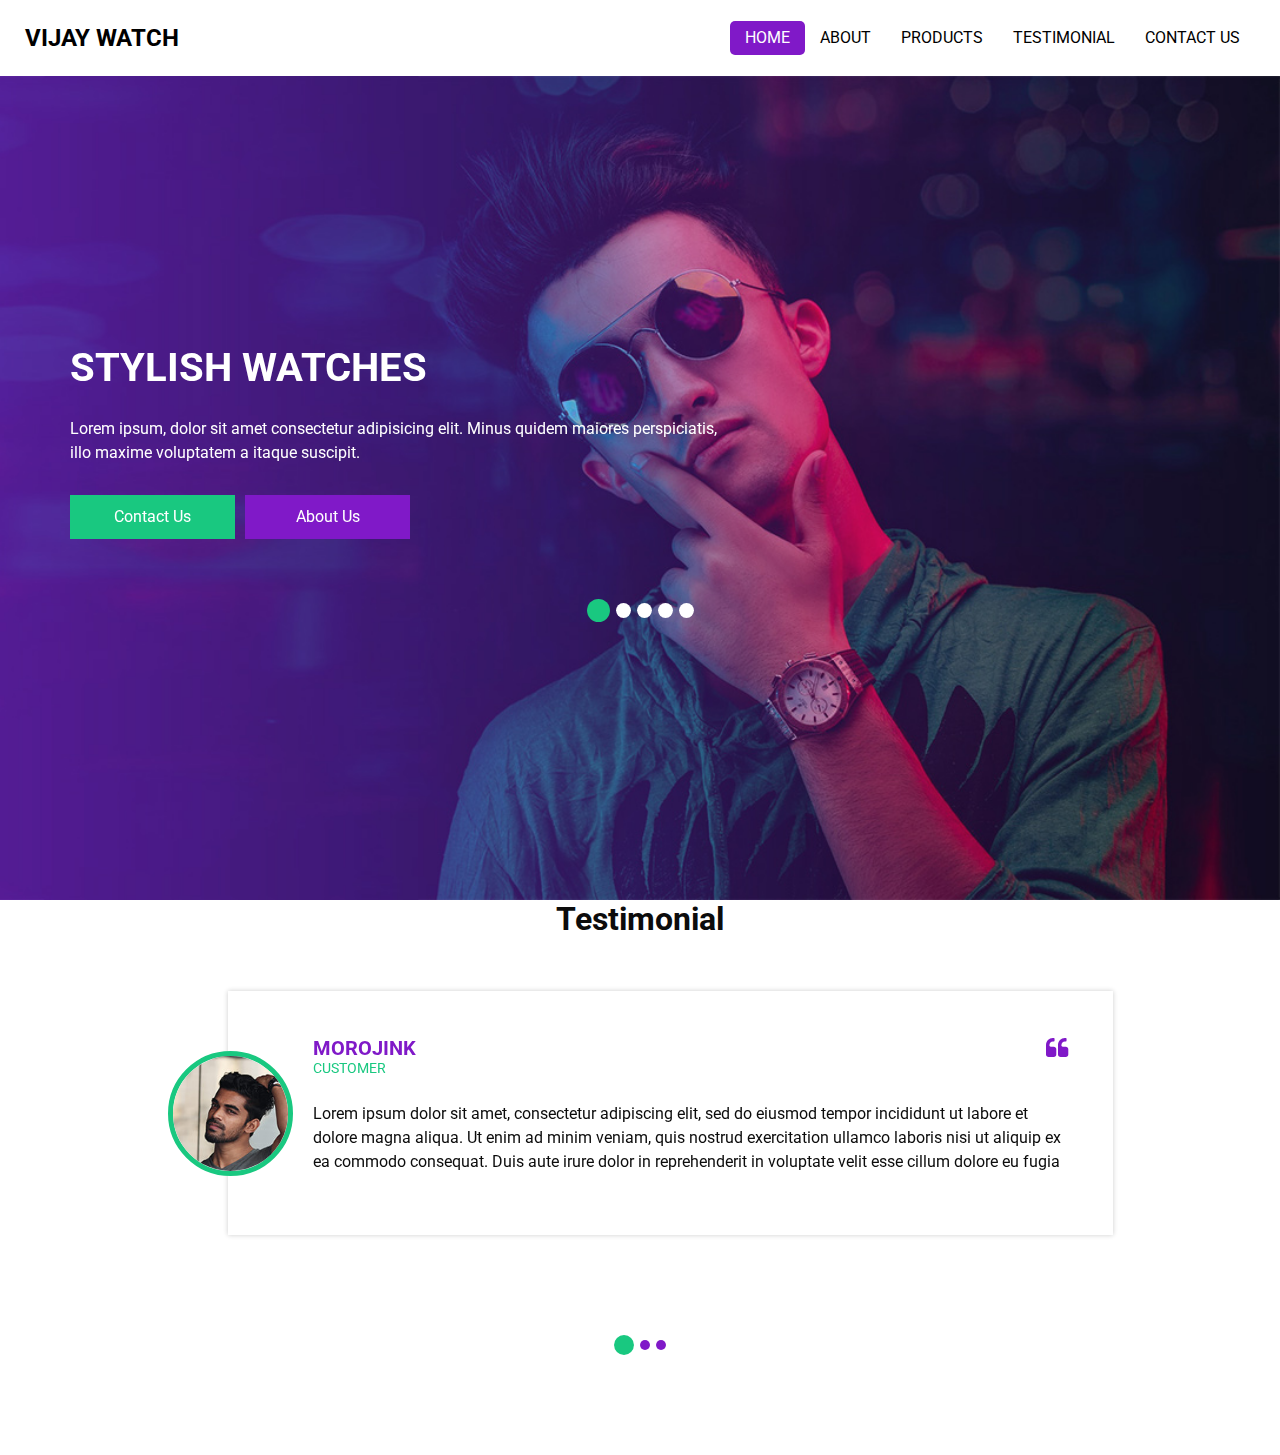
<file: index.html>
<!DOCTYPE html>
<html>
  <head>
    <meta charset="utf-8" />
    <meta http-equiv="X-UA-Compatible" content="IE=edge" />
    <meta
      name="viewport"
      content="width=device-width, initial-scale=1, shrink-to-fit=no"
    />
    <link rel="icon" href="images/fevicon/fevicon.png" type="image/gif" />
    <meta name="keywords" content="" />
    <meta name="description" content="" />
    <meta name="author" content="" />

    <title>Vijay Watch</title>

    <link rel="stylesheet" type="text/css" href="css/bootstrap.css" />

    <link
      href="https://fonts.googleapis.com/css2?family=Roboto:wght@400;500;700;900&display=swap"
      rel="stylesheet"
    />

    <link href="css/font-awesome.min.css" rel="stylesheet" />

    <link href="css/style.css" rel="stylesheet" />

    <link href="css/responsive.css" rel="stylesheet" />
  </head>

  <body>
    <div class="hero_area">
      <header class="header_section">
        <div class="container-fluid">
          <nav class="navbar navbar-expand-lg custom_nav-container">
            <a class="navbar-brand" href="index.html">
              <span> VIJAY WATCH </span>
            </a>

            <button
              class="navbar-toggler"
              type="button"
              data-toggle="collapse"
              data-target="#navbarSupportedContent"
              aria-controls="navbarSupportedContent"
              aria-expanded="false"
              aria-label="Toggle navigation"
            >
              <span class=""> </span>
            </button>

            <div class="collapse navbar-collapse" id="navbarSupportedContent">
              <ul class="navbar-nav">
                <li class="nav-item active">
                  <a class="nav-link" href="index.html"
                    >Home <span class="sr-only">(current)</span></a
                  >
                </li>
                <li class="nav-item">
                  <a class="nav-link" href="about.html"> About</a>
                </li>
                <li class="nav-item">
                  <a class="nav-link" href="product.html">Products</a>
                </li>
                <li class="nav-item">
                  <a class="nav-link" href="testimonial.html">Testimonial</a>
                </li>
                <li class="nav-item">
                  <a class="nav-link" href="contact.html">Contact Us</a>
                </li>
              </ul>
            </div>
          </nav>
        </div>
      </header>

      <section class="slider_section">
        <div class="slider_bg_box">
          <img src="images/slider-bg.jpg" alt="" />
        </div>
        <div id="customCarousel1" class="carousel slide" data-ride="carousel">
          <div class="carousel-inner">
            <div class="carousel-item active">
              <div class="container">
                <div class="row">
                  <div class="col-md-7">
                    <div class="detail-box">
                      <h1>Stylish Watches</h1>
                      <p>
                        Lorem ipsum, dolor sit amet consectetur adipisicing
                        elit. Minus quidem maiores perspiciatis, illo maxime
                        voluptatem a itaque suscipit.
                      </p>
                      <div class="btn-box">
                        <a href="" class="btn1"> Contact Us </a>
                        <a href="" class="btn2"> About Us </a>
                      </div>
                    </div>
                  </div>
                </div>
              </div>
            </div>
            <div class="carousel-item">
              <div class="container">
                <div class="row">
                  <div class="col-md-7">
                    <div class="detail-box">
                      <h1>Stylish Watches</h1>
                      <p>
                        Lorem ipsum, dolor sit amet consectetur adipisicing
                        elit. Minus quidem maiores perspiciatis, illo maxime
                        voluptatem a itaque suscipit.
                      </p>
                      <div class="btn-box">
                        <a href="" class="btn1"> Contact Us </a>
                        <a href="" class="btn2"> About Us </a>
                      </div>
                    </div>
                  </div>
                </div>
              </div>
            </div>
            <div class="carousel-item">
              <div class="container">
                <div class="row">
                  <div class="col-md-7">
                    <div class="detail-box">
                      <h1>Stylish Watches</h1>
                      <p>
                        Lorem ipsum, dolor sit amet consectetur adipisicing
                        elit. Minus quidem maiores perspiciatis, illo maxime
                        voluptatem a itaque suscipit.
                      </p>
                      <div class="btn-box">
                        <a href="" class="btn1"> Contact Us </a>
                        <a href="" class="btn2"> About Us </a>
                      </div>
                    </div>
                  </div>
                </div>
              </div>
            </div>
            <div class="carousel-item">
              <div class="container">
                <div class="row">
                  <div class="col-md-7">
                    <div class="detail-box">
                      <h1>Stylish Watches</h1>
                      <p>
                        Lorem ipsum, dolor sit amet consectetur adipisicing
                        elit. Minus quidem maiores perspiciatis, illo maxime
                        voluptatem a itaque suscipit.
                      </p>
                      <div class="btn-box">
                        <a href="" class="btn1"> Contact Us </a>
                        <a href="" class="btn2"> About Us </a>
                      </div>
                    </div>
                  </div>
                </div>
              </div>
            </div>
            <div class="carousel-item">
              <div class="container">
                <div class="row">
                  <div class="col-md-7">
                    <div class="detail-box">
                      <h1>Stylish Watches</h1>
                      <p>
                        Lorem ipsum, dolor sit amet consectetur adipisicing
                        elit. Minus quidem maiores perspiciatis, illo maxime
                        voluptatem a itaque suscipit.
                      </p>
                      <div class="btn-box">
                        <a href="" class="btn1"> Contact Us </a>
                        <a href="" class="btn2"> About Us </a>
                      </div>
                    </div>
                  </div>
                </div>
              </div>
            </div>
          </div>
          <ol class="carousel-indicators">
            <li
              data-target="#customCarousel1"
              data-slide-to="0"
              class="active"
            ></li>
            <li data-target="#customCarousel1" data-slide-to="1"></li>
            <li data-target="#customCarousel1" data-slide-to="2"></li>
            <li data-target="#customCarousel1" data-slide-to="3"></li>
            <li data-target="#customCarousel1" data-slide-to="4"></li>
          </ol>
        </div>
      </section>
    </div>
    <section class="client_section layout_padding-bottom">
      <div class="container">
        <div class="heading_container heading_center">
          <h2>Testimonial</h2>
        </div>
      </div>
      <div id="customCarousel2" class="carousel slide" data-ride="carousel">
        <div class="carousel-inner">
          <div class="carousel-item active">
            <div class="container">
              <div class="row">
                <div class="col-md-10 mx-auto">
                  <div class="box">
                    <div class="img-box">
                      <img src="images/client.jpg" alt="" />
                    </div>
                    <div class="detail-box">
                      <div class="client_info">
                        <div class="client_name">
                          <h5>Morojink</h5>
                          <h6>Customer</h6>
                        </div>
                        <i class="fa fa-quote-left" aria-hidden="true"></i>
                      </div>
                      <p>
                        Lorem ipsum dolor sit amet, consectetur adipiscing elit,
                        sed do eiusmod tempor incididunt ut labore et dolore
                        magna aliqua. Ut enim ad minim veniam, quis nostrud
                        exercitation ullamco laboris nisi ut aliquip ex ea
                        commodo consequat. Duis aute irure dolor in
                        reprehenderit in voluptate velit esse cillum dolore eu
                        fugia
                      </p>
                    </div>
                  </div>
                </div>
              </div>
            </div>
          </div>
          <div class="carousel-item">
            <div class="container">
              <div class="row">
                <div class="col-md-10 mx-auto">
                  <div class="box">
                    <div class="img-box">
                      <img src="images/client.jpg" alt="" />
                    </div>
                    <div class="detail-box">
                      <div class="client_info">
                        <div class="client_name">
                          <h5>Morojink</h5>
                          <h6>Customer</h6>
                        </div>
                        <i class="fa fa-quote-left" aria-hidden="true"></i>
                      </div>
                      <p>
                        Lorem ipsum dolor sit amet, consectetur adipiscing elit,
                        sed do eiusmod tempor incididunt ut labore et dolore
                        magna aliqua. Ut enim ad minim veniam, quis nostrud
                        exercitation ullamco laboris nisi ut aliquip ex ea
                        commodo consequat. Duis aute irure dolor in
                        reprehenderit in voluptate velit esse cillum dolore eu
                        fugia
                      </p>
                    </div>
                  </div>
                </div>
              </div>
            </div>
          </div>
          <div class="carousel-item">
            <div class="container">
              <div class="row">
                <div class="col-md-10 mx-auto">
                  <div class="box">
                    <div class="img-box">
                      <img src="images/client.jpg" alt="" />
                    </div>
                    <div class="detail-box">
                      <div class="client_info">
                        <div class="client_name">
                          <h5>Morojink</h5>
                          <h6>Customer</h6>
                        </div>
                        <i class="fa fa-quote-left" aria-hidden="true"></i>
                      </div>
                      <p>
                        Lorem ipsum dolor sit amet, consectetur adipiscing elit,
                        sed do eiusmod tempor incididunt ut labore et dolore
                        magna aliqua. Ut enim ad minim veniam, quis nostrud
                        exercitation ullamco laboris nisi ut aliquip ex ea
                        commodo consequat. Duis aute irure dolor in
                        reprehenderit in voluptate velit esse cillum dolore eu
                        fugia
                      </p>
                    </div>
                  </div>
                </div>
              </div>
            </div>
          </div>
        </div>
        <ol class="carousel-indicators">
          <li
            data-target="#customCarousel2"
            data-slide-to="0"
            class="active"
          ></li>
          <li data-target="#customCarousel2" data-slide-to="1"></li>
          <li data-target="#customCarousel2" data-slide-to="2"></li>
        </ol>
      </div>
    </section>

    <script type="text/javascript" src="js/jquery-3.4.1.min.js"></script>

    <script
      src="https://cdn.jsdelivr.net/npm/popper.js@1.16.0/dist/umd/popper.min.js"
      integrity="sha384-Q6E9RHvbIyZFJoft+2mJbHaEWldlvI9IOYy5n3zV9zzTtmI3UksdQRVvoxMfooAo"
      crossorigin="anonymous"
    ></script>

    <script type="text/javascript" src="js/bootstrap.js"></script>

    <script type="text/javascript" src="js/custom.js"></script>
  </body>
</html>
</file>
<file: css/style.css>
body {
  font-family: "Roboto", sans-serif;
  color: #0c0c0c;
  background-color: #ffffff;
  overflow-x: hidden;
}

.layout_padding {
  padding: 90px 0;
}

.layout_padding2 {
  padding: 75px 0;
}

.layout_padding2-top {
  padding-top: 75px;
}

.layout_padding2-bottom {
  padding-bottom: 75px;
}

.layout_padding-top {
  padding-top: 90px;
}

.layout_padding-bottom {
  padding-bottom: 90px;
}

.heading_container {
  display: -webkit-box;
  display: -ms-flexbox;
  display: flex;
  -webkit-box-orient: vertical;
  -webkit-box-direction: normal;
      -ms-flex-direction: column;
          flex-direction: column;
  -webkit-box-align: start;
      -ms-flex-align: start;
          align-items: flex-start;
}

.heading_container h2 {
  position: relative;
  font-weight: bold;
}

.heading_container h2 span {
  color: #8019c8;
}

.heading_container.heading_center {
  -webkit-box-align: center;
      -ms-flex-align: center;
          align-items: center;
  text-align: center;
}

a,
a:hover,
a:focus {
  text-decoration: none;
}

a:hover,
a:focus {
  color: initial;
}

.btn,
.btn:focus {
  outline: none !important;
  -webkit-box-shadow: none;
          box-shadow: none;
}

/*header section*/
.hero_area {
  position: relative;
  min-height: 100vh;
  display: -webkit-box;
  display: -ms-flexbox;
  display: flex;
  -webkit-box-orient: vertical;
  -webkit-box-direction: normal;
      -ms-flex-direction: column;
          flex-direction: column;
}

.sub_page .hero_area {
  min-height: auto;
}

.sub_page .header_section {
  margin-top: 0;
  -webkit-box-shadow: 0 0 10px 0 rgba(0, 0, 0, 0.25);
          box-shadow: 0 0 10px 0 rgba(0, 0, 0, 0.25);
}

.header_section .container-fluid {
  padding-right: 25px;
  padding-left: 25px;
}

.navbar-brand span {
  font-weight: bold;
  color: #000000;
  font-size: 24px;
  text-transform: uppercase;
}

.custom_nav-container {
  padding: 15px 0;
}

.custom_nav-container .navbar-nav {
  margin: auto;
}

.custom_nav-container .navbar-nav .nav-item .nav-link {
  padding: 5px 25px;
  color: #000000;
  text-align: center;
  text-transform: uppercase;
  border-radius: 5px;
  -webkit-transition: all 0.3s;
  transition: all 0.3s;
}

.custom_nav-container .navbar-nav .nav-item:hover .nav-link, .custom_nav-container .navbar-nav .nav-item.active .nav-link {
  color: #ffffff;
  background-color: #8019c8;
}

.custom_nav-container .nav_search-btn {
  width: 35px;
  height: 35px;
  padding: 0;
  border: none;
  color: #000000;
}

.custom_nav-container .nav_search-btn:hover {
  color: #000000;
}

.custom_nav-container .navbar-toggler {
  outline: none;
}

.custom_nav-container .navbar-toggler {
  padding: 0;
  width: 37px;
  height: 42px;
  -webkit-transition: all 0.3s;
  transition: all 0.3s;
}

.custom_nav-container .navbar-toggler span {
  display: block;
  width: 35px;
  height: 4px;
  background-color: #000000;
  margin: 7px 0;
  -webkit-transition: all 0.3s;
  transition: all 0.3s;
  position: relative;
  border-radius: 5px;
  transition: all 0.3s;
}

.custom_nav-container .navbar-toggler span::before, .custom_nav-container .navbar-toggler span::after {
  content: "";
  position: absolute;
  left: 0;
  height: 100%;
  width: 100%;
  background-color: #000000;
  top: -10px;
  border-radius: 5px;
  -webkit-transition: all 0.3s;
  transition: all 0.3s;
}

.custom_nav-container .navbar-toggler span::after {
  top: 10px;
}

.custom_nav-container .navbar-toggler[aria-expanded="true"] {
  -webkit-transform: rotate(360deg);
          transform: rotate(360deg);
}

.custom_nav-container .navbar-toggler[aria-expanded="true"] span {
  -webkit-transform: rotate(45deg);
          transform: rotate(45deg);
}

.custom_nav-container .navbar-toggler[aria-expanded="true"] span::before, .custom_nav-container .navbar-toggler[aria-expanded="true"] span::after {
  -webkit-transform: rotate(90deg);
          transform: rotate(90deg);
  top: 0;
}

.custom_nav-container .navbar-toggler[aria-expanded="true"] .s-1 {
  -webkit-transform: rotate(45deg);
          transform: rotate(45deg);
  margin: 0;
  margin-bottom: -4px;
}

.custom_nav-container .navbar-toggler[aria-expanded="true"] .s-2 {
  display: none;
}

.custom_nav-container .navbar-toggler[aria-expanded="true"] .s-3 {
  -webkit-transform: rotate(-45deg);
          transform: rotate(-45deg);
  margin: 0;
  margin-top: -4px;
}

.custom_nav-container .navbar-toggler[aria-expanded="false"] .s-1,
.custom_nav-container .navbar-toggler[aria-expanded="false"] .s-2,
.custom_nav-container .navbar-toggler[aria-expanded="false"] .s-3 {
  -webkit-transform: none;
          transform: none;
}

.user_optio_box {
  display: -webkit-box;
  display: -ms-flexbox;
  display: flex;
}

.user_optio_box a {
  margin-left: 15px;
  color: #8019c8;
}

/*end header section*/
/* slider section */
.slider_section {
  -webkit-box-flex: 1;
      -ms-flex: 1;
          flex: 1;
  display: -webkit-box;
  display: -ms-flexbox;
  display: flex;
  -webkit-box-align: center;
      -ms-flex-align: center;
          align-items: center;
  position: relative;
}

.slider_section .row {
  -webkit-box-align: center;
      -ms-flex-align: center;
          align-items: center;
}

.slider_section #customCarousel1 {
  width: 100%;
  position: unset;
}

.slider_section .detail-box {
  color: #ffffff;
}

.slider_section .detail-box h1 {
  font-weight: bold;
  text-transform: uppercase;
  margin-bottom: 0;
}

.slider_section .detail-box p {
  margin: 25px 0;
}

.slider_section .detail-box .btn-box {
  display: -webkit-box;
  display: -ms-flexbox;
  display: flex;
  margin: 0 -5px;
}

.slider_section .detail-box .btn-box a {
  margin: 5px;
  text-align: center;
  width: 165px;
}

.slider_section .detail-box .btn-box .btn1 {
  display: inline-block;
  padding: 10px 15px;
  background-color: #19c880;
  color: #ffffff;
  border-radius: 0;
  -webkit-transition: all 0.3s;
  transition: all 0.3s;
  border: none;
}

.slider_section .detail-box .btn-box .btn1:hover {
  background-color: #118454;
}

.slider_section .detail-box .btn-box .btn2 {
  display: inline-block;
  padding: 10px 15px;
  background-color: #8019c8;
  color: #ffffff;
  border-radius: 0;
  -webkit-transition: all 0.3s;
  transition: all 0.3s;
  border: none;
}

.slider_section .detail-box .btn-box .btn2:hover {
  background-color: #541184;
}

.slider_section .img-box img {
  width: 100%;
}

.slider_section .carousel-indicators {
  position: unset;
  margin: 0;
  -webkit-box-pack: center;
      -ms-flex-pack: center;
          justify-content: center;
  -webkit-box-align: center;
      -ms-flex-align: center;
          align-items: center;
  margin-top: 45px;
}

.slider_section .carousel-indicators li {
  background-color: #ffffff;
  width: 15px;
  height: 15px;
  border-radius: 100%;
  opacity: 1;
}

.slider_section .carousel-indicators li.active {
  width: 23px;
  height: 23px;
  background-color: #19c880;
}

.slider_bg_box {
  position: absolute;
  width: 100%;
  height: 100%;
  z-index: -1;
  display: -webkit-box;
  display: -ms-flexbox;
  display: flex;
  -webkit-box-pack: end;
      -ms-flex-pack: end;
          justify-content: flex-end;
  -webkit-box-align: center;
      -ms-flex-align: center;
          align-items: center;
  overflow: hidden;
}

.slider_bg_box img {
  height: 100%;
}

.service_section {
  position: relative;
  background-color: #f8f8f8;
}

.service_section .heading_container h2 {
  text-transform: none;
}

.service_section .box {
  margin: 45px 0;
  text-align: center;
}

.service_section .box .img-box {
  height: 65px;
}

.service_section .box .img-box img {
  height: 100%;
  -webkit-filter: brightness(0);
          filter: brightness(0);
  -webkit-transition: all 0.3s;
  transition: all 0.3s;
}

.service_section .box .detail-box {
  margin-top: 15px;
}

.service_section .box .detail-box h5 {
  font-weight: bold;
  text-transform: uppercase;
}

.service_section .box .detail-box a {
  color: #19c880;
  font-weight: 600;
}

.service_section .box .detail-box a:hover {
  color: #8019c8;
}

.service_section .box:hover .img-box img {
  -webkit-filter: brightness(1);
          filter: brightness(1);
}

.about_section {
  position: relative;
}

.about_section .row {
  -webkit-box-align: end;
      -ms-flex-align: end;
          align-items: flex-end;
}

.about_section .img_container {
  display: -webkit-box;
  display: -ms-flexbox;
  display: flex;
  -webkit-box-flex: 1.2;
      -ms-flex: 1.2;
          flex: 1.2;
  -webkit-box-align: start;
      -ms-flex-align: start;
          align-items: flex-start;
}

.about_section .img_container .img-box {
  position: relative;
  margin: 0 10px;
  -webkit-box-flex: 1;
      -ms-flex: 1;
          flex: 1;
}

.about_section .img_container .img-box img {
  width: 100%;
  position: relative;
  z-index: 2;
}

.about_section .img_container .img-box::before {
  content: "";
  position: absolute;
  top: 0;
  left: 0;
  width: 100%;
  height: 100%;
  background-color: #f6f6f6;
}

.about_section .img_container .img-box.b1::before {
  -webkit-transform: translateY(75px);
          transform: translateY(75px);
}

.about_section .img_container .img-box.b2 {
  margin-top: 150px;
}

.about_section .img_container .img-box.b2::before {
  -webkit-transform: translateY(-75px);
          transform: translateY(-75px);
}

.about_section .detail-box {
  -webkit-box-flex: 1;
      -ms-flex: 1;
          flex: 1;
  padding-left: 3%;
  padding-right: 10%;
}

.about_section .detail-box h2 {
  font-weight: bold;
}

.about_section .detail-box p {
  margin-top: 35px;
}

.about_section .detail-box a {
  display: inline-block;
  padding: 8px 35px;
  background-color: #8019c8;
  color: #ffffff;
  border-radius: 5px;
  -webkit-transition: all 0.3s;
  transition: all 0.3s;
  border: none;
  margin-top: 35px;
}

.about_section .detail-box a:hover {
  background-color: #541184;
}

.product_section {
  background-color: #f5f5f5;
  margin-bottom: 45px;
}

.product_section .product_heading {
  display: -webkit-box;
  display: -ms-flexbox;
  display: flex;
  margin-bottom: 45px;
}

.product_section .product_heading h2 {
  padding: 10px 20px;
  background-color: #19c880;
  color: #ffffff;
  font-weight: bold;
  font-size: 24px;
}

.product_section .product_container {
  display: -webkit-box;
  display: -ms-flexbox;
  display: flex;
  -ms-flex-wrap: wrap;
      flex-wrap: wrap;
  -webkit-box-pack: center;
      -ms-flex-pack: center;
          justify-content: center;
  margin: 0 -10px;
}

.product_section .product_container .box {
  width: 355px;
  display: -webkit-box;
  display: -ms-flexbox;
  display: flex;
  -webkit-box-orient: vertical;
  -webkit-box-direction: normal;
      -ms-flex-direction: column;
          flex-direction: column;
  -webkit-box-align: center;
      -ms-flex-align: center;
          align-items: center;
  margin: 0 10px 45px 10px;
}

.product_section .product_container .box .box-content {
  background-color: #ffffff;
  width: 100%;
  display: -webkit-box;
  display: -ms-flexbox;
  display: flex;
  -webkit-box-orient: vertical;
  -webkit-box-direction: normal;
      -ms-flex-direction: column;
          flex-direction: column;
  -webkit-box-align: center;
      -ms-flex-align: center;
          align-items: center;
  padding: 15px;
}

.product_section .product_container .box .box-content .img-box {
  margin: 45px 0;
}

.product_section .product_container .box .box-content .img-box img {
  height: 175px;
}

.product_section .product_container .box .box-content .detail-box {
  display: -webkit-box;
  display: -ms-flexbox;
  display: flex;
  width: 100%;
  -webkit-box-pack: justify;
      -ms-flex-pack: justify;
          justify-content: space-between;
}

.product_section .product_container .box .box-content .detail-box .text,
.product_section .product_container .box .box-content .detail-box .like {
  display: -webkit-box;
  display: -ms-flexbox;
  display: flex;
  -webkit-box-orient: vertical;
  -webkit-box-direction: normal;
      -ms-flex-direction: column;
          flex-direction: column;
  -webkit-box-align: center;
      -ms-flex-align: center;
          align-items: center;
}

.product_section .product_container .box .box-content .detail-box .star_container {
  color: #e2ba1b;
}

.product_section .product_container .box .btn-box {
  display: -webkit-box;
  display: -ms-flexbox;
  display: flex;
  -webkit-box-pack: center;
      -ms-flex-pack: center;
          justify-content: center;
  margin-top: 35px;
}

.product_section .product_container .box .btn-box a {
  display: inline-block;
  padding: 10px 30px;
  background-color: #8019c8;
  color: #ffffff;
  border-radius: 5px;
  -webkit-transition: all 0.3s;
  transition: all 0.3s;
  border: none;
}

.product_section .product_container .box .btn-box a:hover {
  background-color: #541184;
}

.client_section .box {
  display: -webkit-box;
  display: -ms-flexbox;
  display: flex;
  -webkit-box-align: center;
      -ms-flex-align: center;
          align-items: center;
  margin: 45px 0;
}

.client_section .box .img-box {
  width: 125px;
  height: 125px;
  min-width: 125px;
  border-radius: 100%;
  overflow: hidden;
  margin-right: -65px;
  position: relative;
  border: 5px solid #19c880;
}

.client_section .box .img-box img {
  width: 100%;
}

.client_section .box .client_info {
  display: -webkit-box;
  display: -ms-flexbox;
  display: flex;
  -webkit-box-pack: justify;
      -ms-flex-pack: justify;
          justify-content: space-between;
}

.client_section .box .client_info .client_name h5 {
  font-weight: bold;
  color: #8019c8;
  margin-bottom: 0;
  text-transform: uppercase;
}

.client_section .box .client_info .client_name h6 {
  margin-bottom: 0;
  color: #19c880;
  font-weight: normal;
  font-size: 14px;
  text-transform: uppercase;
}

.client_section .box .client_info i {
  font-size: 24px;
  color: #8019c8;
}

.client_section .box p {
  margin-top: 25px;
}

.client_section .box .detail-box {
  background-color: #ffffff;
  padding: 45px 45px 45px 85px;
  -webkit-box-shadow: 0 0 5px 0 rgba(0, 0, 0, 0.2);
          box-shadow: 0 0 5px 0 rgba(0, 0, 0, 0.2);
}

.client_section .carousel-indicators {
  position: unset;
  margin: 0;
  -webkit-box-pack: center;
      -ms-flex-pack: center;
          justify-content: center;
  -webkit-box-align: center;
      -ms-flex-align: center;
          align-items: center;
  margin-top: 45px;
}

.client_section .carousel-indicators li {
  background-color: #8019c8;
  width: 10px;
  height: 10px;
  border-radius: 100%;
  opacity: 1;
}

.client_section .carousel-indicators li.active {
  width: 20px;
  height: 20px;
  background-color: #19c880;
}

.contact_section {
  position: relative;
}

.contact_section .heading_container {
  margin-bottom: 25px;
}

.contact_section .heading_container h2 {
  text-transform: uppercase;
}

.contact_section .form_container {
  margin-right: 15px;
}

.contact_section .form_container input {
  width: 100%;
  border: none;
  height: 50px;
  margin-bottom: 25px;
  padding-left: 15px;
  outline: none;
  color: #101010;
  -webkit-box-shadow: 0 0 25px 0 rgba(0, 0, 0, 0.15);
          box-shadow: 0 0 25px 0 rgba(0, 0, 0, 0.15);
}

.contact_section .form_container input::-webkit-input-placeholder {
  color: #444;
}

.contact_section .form_container input:-ms-input-placeholder {
  color: #444;
}

.contact_section .form_container input::-ms-input-placeholder {
  color: #444;
}

.contact_section .form_container input::placeholder {
  color: #444;
}

.contact_section .form_container input.message-box {
  height: 120px;
}

.contact_section .form_container button {
  border: none;
  text-transform: uppercase;
  display: inline-block;
  padding: 12px 55px;
  background-color: #8019c8;
  color: #ffffff;
  border-radius: 5px;
  -webkit-transition: all 0.3s;
  transition: all 0.3s;
  border: none;
}

.contact_section .form_container button:hover {
  background-color: #541184;
}

.contact_section .map_container {
  height: 450px;
  overflow: hidden;
  display: -webkit-box;
  display: -ms-flexbox;
  display: flex;
  -webkit-box-align: stretch;
      -ms-flex-align: stretch;
          align-items: stretch;
  padding: 0;
}

.contact_section .map_container .map {
  height: 100%;
  -webkit-box-flex: 1;
      -ms-flex: 1;
          flex: 1;
}

.contact_section .map_container .map #googleMap {
  height: 100%;
}

.info_section {
  background-color: #0f1521;
  color: #ffffff;
}

.info_section .info_logo {
  width: 80%;
  margin: 0 auto 45px auto;
  padding-bottom: 10px;
  text-align: center;
  border-bottom: 1px solid #ffffff;
}

.info_section .info_logo h2 {
  text-transform: uppercase;
  font-weight: bold;
}

.info_section h5 {
  margin-bottom: 25px;
  font-size: 24px;
}

.info_section .info_insta .insta_container img {
  height: 45px;
}

.info_section .info_insta .insta_container .insta-box {
  margin: 5px;
  display: -webkit-box;
  display: -ms-flexbox;
  display: flex;
  -webkit-box-pack: center;
      -ms-flex-pack: center;
          justify-content: center;
  -webkit-box-align: center;
      -ms-flex-align: center;
          align-items: center;
  background-color: #ffffff;
  padding: 15px;
}

.info_section .info_contact .img-box {
  width: 35px;
  display: -webkit-box;
  display: -ms-flexbox;
  display: flex;
  -webkit-box-pack: center;
      -ms-flex-pack: center;
          justify-content: center;
}

.info_section .info_contact p {
  margin: 0;
}

.info_section .info_contact > div {
  display: -webkit-box;
  display: -ms-flexbox;
  display: flex;
  -webkit-box-align: center;
      -ms-flex-align: center;
          align-items: center;
  margin: 20px 0;
}

.info_section .info_contact > div img {
  height: auto;
  margin-right: 12px;
}

.info_section .info_form form input {
  outline: none;
  width: 100%;
  padding: 7px 10px;
}

.info_section .info_form form button {
  display: inline-block;
  padding: 8px 30px;
  background-color: #8019c8;
  color: #ffffff;
  border-radius: 0;
  -webkit-transition: all 0.3s;
  transition: all 0.3s;
  border: none;
  margin-top: 15px;
  text-transform: uppercase;
  font-size: 15px;
}

.info_section .info_form form button:hover {
  background-color: #541184;
}

.info_section .info_form .social_box {
  margin-top: 35px;
  width: 100%;
  display: -webkit-box;
  display: -ms-flexbox;
  display: flex;
}

.info_section .info_form .social_box a {
  margin-right: 25px;
}

/* footer section*/
.footer_section {
  position: relative;
  background-color: #ffffff;
  text-align: center;
}

.footer_section p {
  color: #000000;
  padding: 25px 0;
  margin: 0;
}

.footer_section p a {
  color: inherit;
}
/*# sourceMappingURL=style.css.map */
</file>
<file: css/responsive.css>
@media (max-width: 1300px) {

  .custom_nav-container .navbar-nav {
    margin: 0;
    margin-left: auto;
    align-items: center;
  }

  .custom_nav-container .navbar-nav .nav-item .nav-link {
    padding: 5px 15px;
  }
}

@media (max-width: 1120px) {}

@media (max-width: 992px) {
  .hero_area {
    min-height: auto;
  }

  .custom_nav-container .navbar-nav {
    padding-top: 15px;
  }

  .user_optio_box {
    flex-direction: column;
    align-items: center;
  }

  .user_optio_box a {
    margin: 5px;
  }

  .header_section .header_top .contact_nav a span {
    display: none;
  }

  .custom_nav-container .navbar-nav .nav-item .nav-link {
    padding: 5px 25px;
    margin: 5px 0;
  }

  .slider_section {
    padding: 75px 0;
  }

}

@media (max-width: 768px) {
  .about_section .detail-box {
    margin-top: 45px;
  }



  .info_section .row>div {
    margin-bottom: 35px;
  }

  .contact_section .form_container {
    margin-bottom: 45px;
  }
}

@media (max-width: 576px) {
  .about_section .img_container .img-box.b2 {
    margin-top: 115px;
  }

  .about_section .img_container .img-box.b2::before {
    transform: translateY(-45px);
  }

  .about_section .img_container .img-box.b1::before {
    transform: translateY(45px);
  }

  .client_section .box {
    flex-direction: column;
    align-items: center;
  }

  .client_section .box .detail-box {
    padding: 85px 45px 45px 45px;

  }

  .client_section .box .img-box {
    margin-right: 0;
    margin-bottom: -65px;
  }
}

@media (max-width: 480px) {}

@media (max-width: 420px) {}

@media (max-width: 376px) {}

@media (min-width: 1200px) {
  .container {
    max-width: 1170px;
  }
}
</file>
